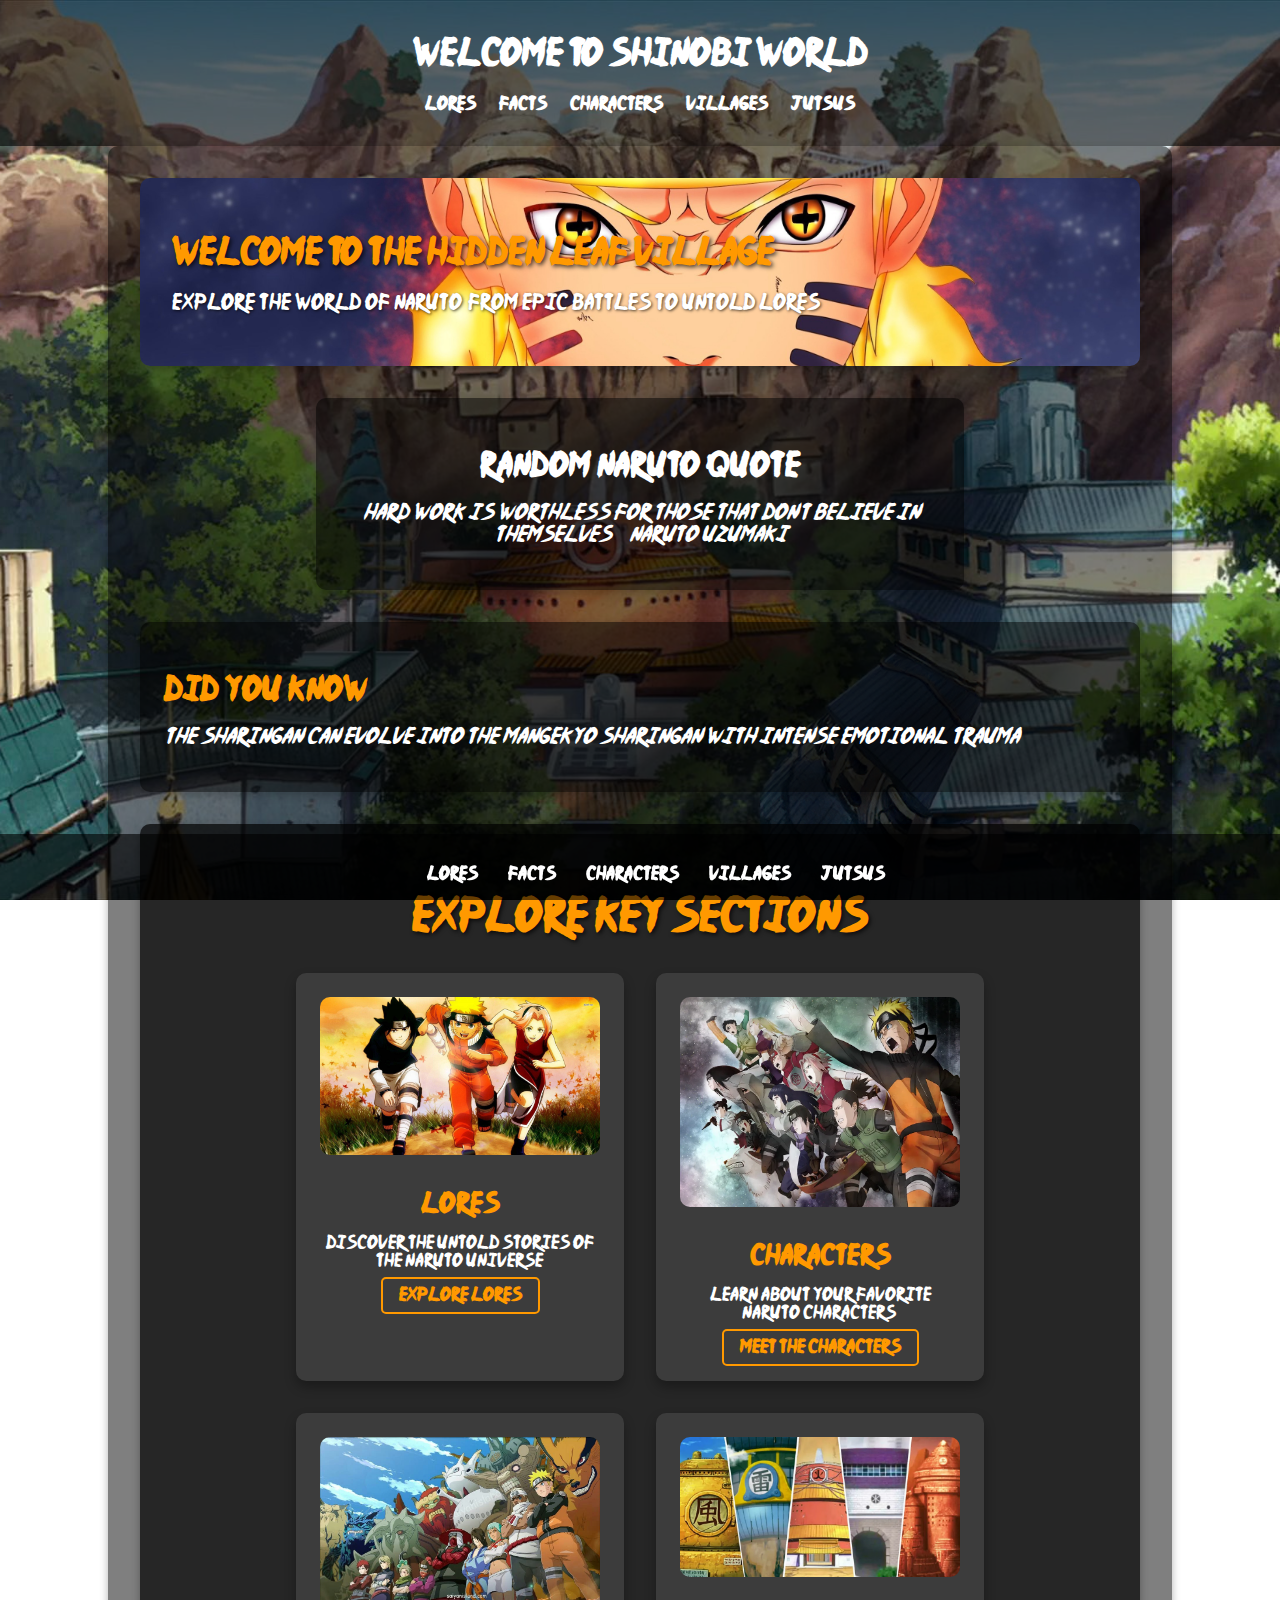
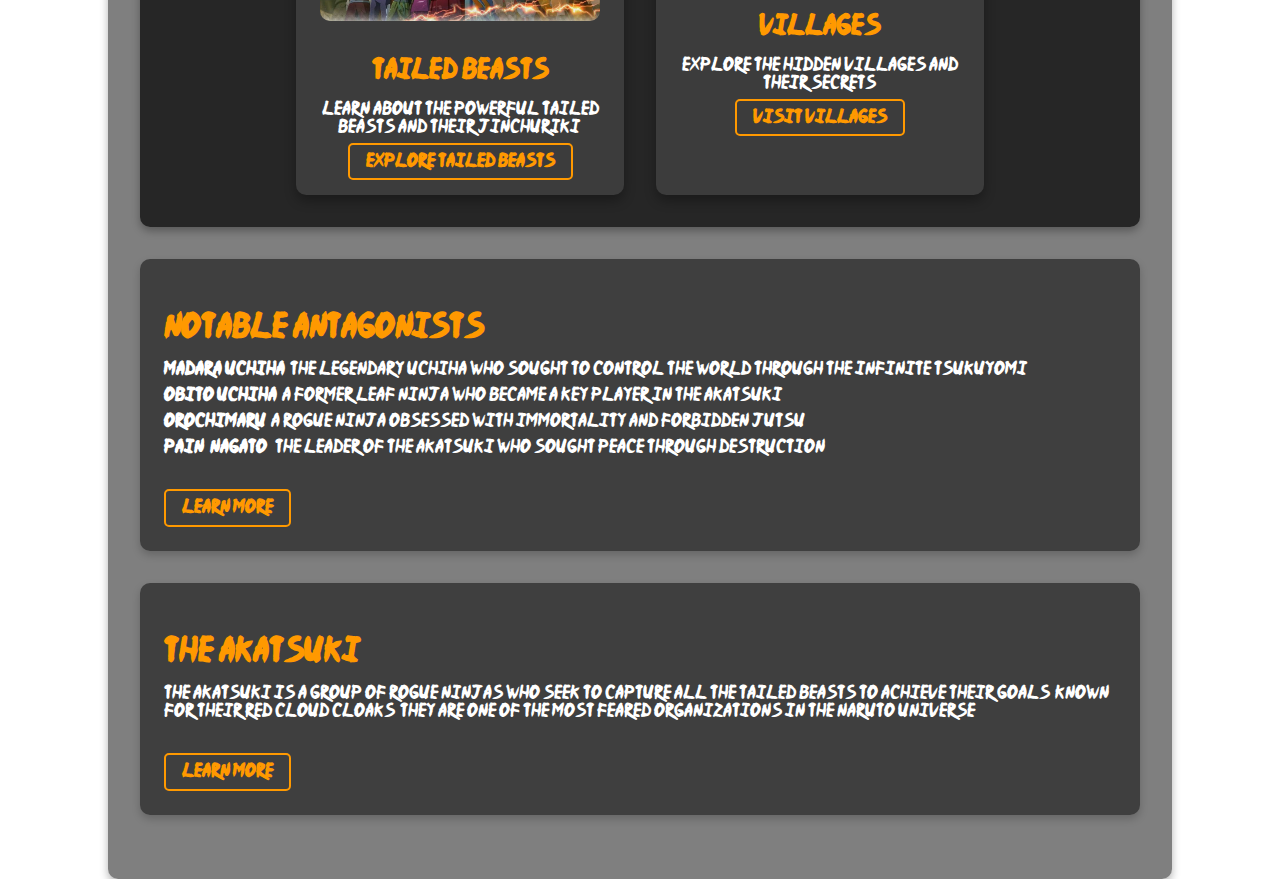
<file: index.html>
<!DOCTYPE html>
<html lang="en">
<head>
    <meta charset="UTF-8">
    <meta name="viewport" content="width=device-width, initial-scale=1.0">
    <title>Naruto World</title>
    <link rel="stylesheet" href="styles/style.css">
</head>
<body>
    <header>
        <h1>Welcome to Shinobi World</h1>
        <nav>
            <ul>
                <li><a href="lores.html">Lores</a></li>
                <li><a href="facts.html">Facts</a></li>
                <li><a href="characters.html">Characters</a></li>
                <li><a href="villages.html">Villages</a></li>
                <li><a href="jutsus.html">Jutsus</a></li>
            </ul>
        </nav>
    </header>
    <main>
        <!-- Left Section -->
        <div class="left-section">
            <section class="hero">
                <h2>Welcome to the Hidden Leaf Village</h2>
                <p>Explore the world of Naruto, from epic battles to untold lores!</p>
            </section>
            <section class="quote">
                <h3>Random Naruto Quote</h3>
                <p id="naruto-quote"></p> <!-- Filled dynamically by JavaScript -->
            </section>
            <section class="trivia">
                <h3>Did You Know?</h3>
                <p id="naruto-trivia"></p> <!-- Filled dynamically by JavaScript -->
            </section>
        </div>

        <!-- Center Section -->
        <section class="featured">
            <h3>Explore Key Sections</h3>
            <div class="featured-cards">
                <div class="card">
                    <img src="images/lores.jpg" alt="Lores">
                    <h4>Lores</h4>
                    <p>Discover the untold stories of the Naruto universe.</p>
                    <a href="lores.html">Explore Lores</a>
                </div>
                <div class="card">
                    <img src="images/characters.jpg" alt="Characters">
                    <h4>Characters</h4>
                    <p>Learn about your favorite Naruto characters.</p>
                    <a href="characters.html">Meet the Characters</a>
                </div>
                <div class="card">
                    <img src="images/tailed-beasts.jpg" alt="Tailed Beasts">
                    <h4>Tailed Beasts</h4>
                    <p>Learn about the powerful Tailed Beasts and their Jinchuriki.</p>
                    <a href="tailed-beasts.html">Explore Tailed Beasts</a>
                </div>
                <div class="card">
                    <img src="images/villages.jpg" alt="Villages">
                    <h4>Villages</h4>
                    <p>Explore the Hidden Villages and their secrets.</p>
                    <a href="villages.html">Visit Villages</a>
                </div>
            </div>
        </section>

        <!-- Right Section -->
        <div class="right-section">
            <section class="antagonists">
                <h3>Notable Antagonists</h3>
                <ul>
                    <li><strong>Madara Uchiha:</strong> The legendary Uchiha who sought to control the world through the Infinite Tsukuyomi.</li>
                    <li><strong>Obito Uchiha:</strong> A former Leaf ninja who became a key player in the Akatsuki.</li>
                    <li><strong>Orochimaru:</strong> A rogue ninja obsessed with immortality and forbidden jutsu.</li>
                    <li><strong>Pain (Nagato):</strong> The leader of the Akatsuki who sought peace through destruction.</li>
                </ul>
                <a href="antagonists.html" class="more-link">Learn More</a>
            </section>
            <section class="akatsuki">
                <h3>The Akatsuki</h3>
                <p>The Akatsuki is a group of rogue ninjas who seek to capture all the Tailed Beasts to achieve their goals. Known for their red cloud cloaks, they are one of the most feared organizations in the Naruto universe.</p>
                <a href="akatsuki.html" class="more-link">Learn More</a>
            </section>
        </div>
    </main>
    <footer>
        <nav>
            <ul>
                <li><a href="lores.html">Lores</a></li>
                <li><a href="facts.html">Facts</a></li>
                <li><a href="characters.html">Characters</a></li>
                <li><a href="villages.html">Villages</a></li>
                <li><a href="jutsus.html">Jutsus</a></li>
            </ul>
        </nav>
    </footer>
    <script src="scripts/app.js"></script>
</body>
</html>
</file>
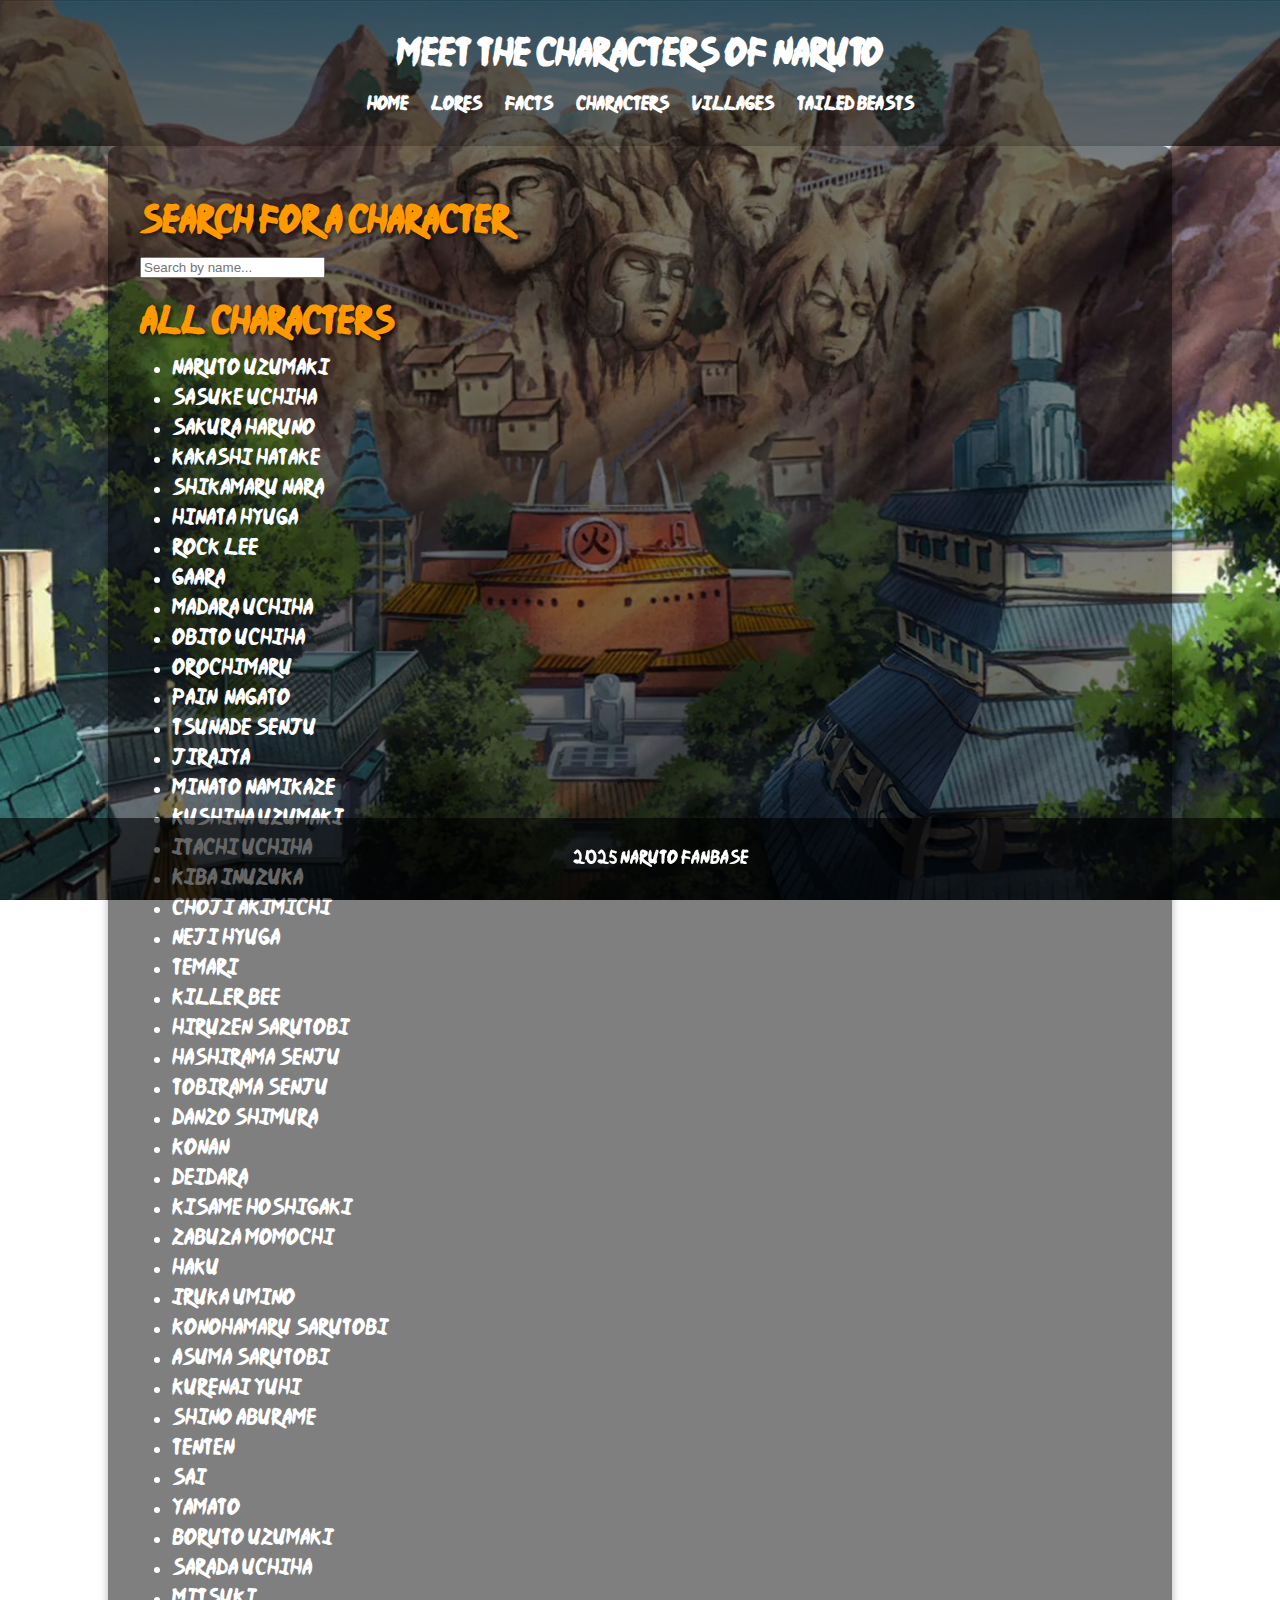
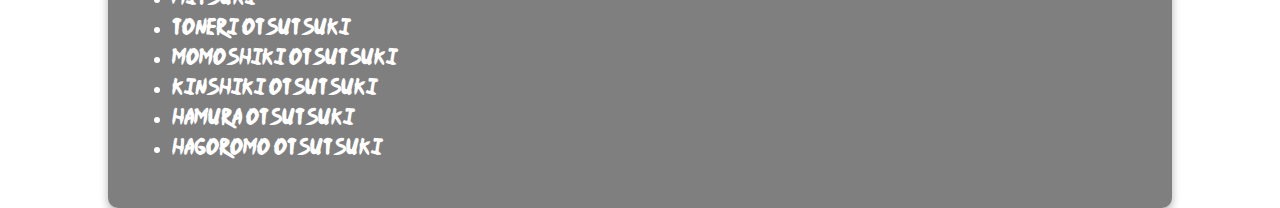
<file: characters.html>
<!DOCTYPE html>
<html lang="en">
<head>
    <meta charset="UTF-8">
    <meta name="viewport" content="width=device-width, initial-scale=1.0">
    <title>Naruto Characters</title>
    <link rel="stylesheet" href="styles/style.css">
</head>
<body>
    <header>
        <h1>Meet the Characters of Naruto</h1>
        <nav>
            <ul>
                <li><a href="index.html">Home</a></li>
                <li><a href="lores.html">Lores</a></li>
                <li><a href="facts.html">Facts</a></li>
                <li><a href="characters.html">Characters</a></li>
                <li><a href="villages.html">Villages</a></li>
                <li><a href="tailed-beasts.html">Tailed Beasts</a></li>
            </ul>
        </nav>
    </header>
    <main>
        <!-- Search Bar -->
        <section class="search-section">
            <h2>Search for a Character</h2>
            <input type="text" id="character-search" placeholder="Search by name..." onkeyup="filterCharacters()">
        </section>

        <!-- Character List -->
        <section class="character-list">
            <h2>All Characters</h2>
            <ul id="character-directory">
                <!-- Characters will be dynamically added here by JavaScript -->
            </ul>
        </section>
    </main>
    <footer>
        <p>&copy; 2025 Naruto Fanbase</p>
    </footer>
    <script src="scripts/characters.js"></script>
</body>
</html>
</file>
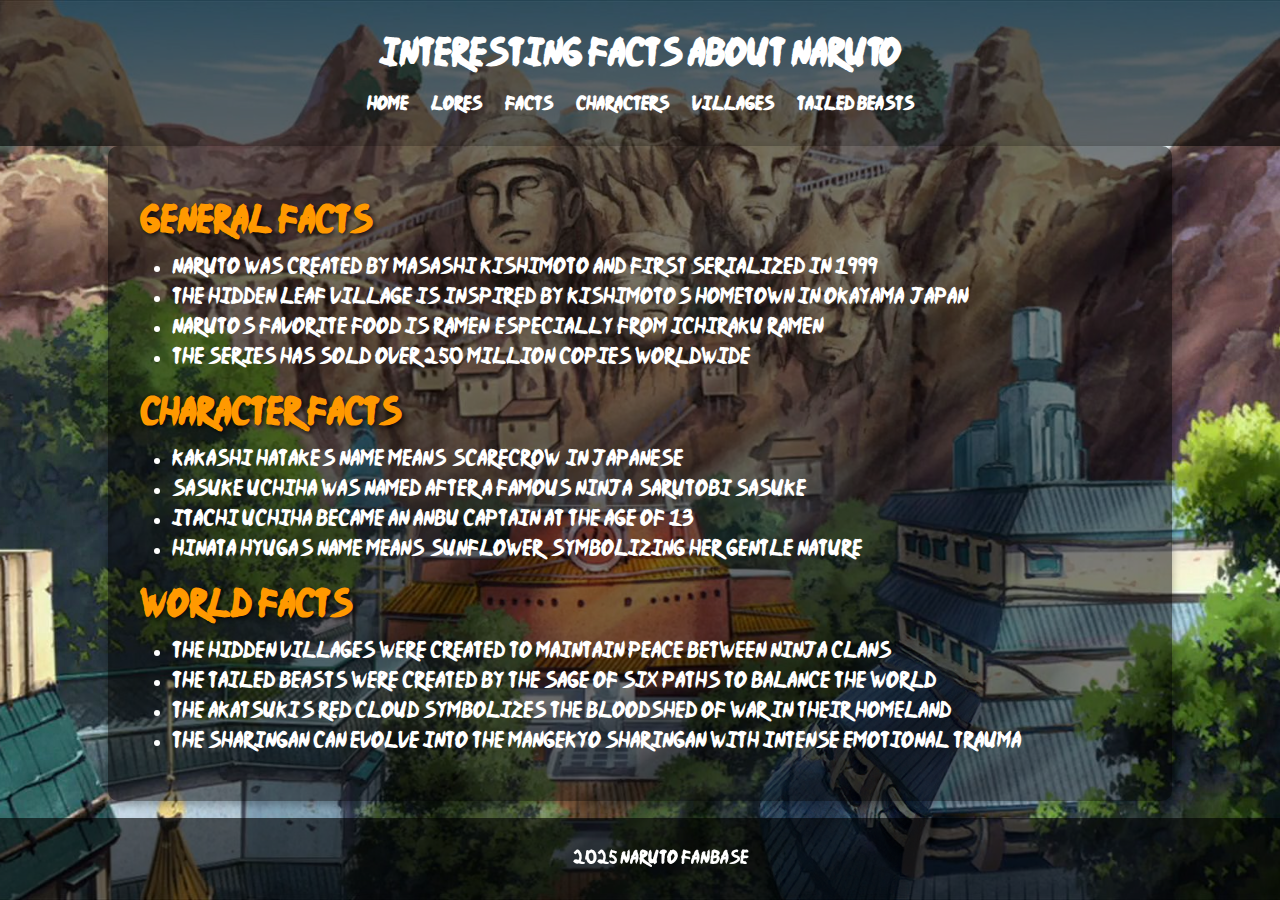
<file: facts.html>
<!DOCTYPE html>
<html lang="en">
<head>
    <meta charset="UTF-8">
    <meta name="viewport" content="width=device-width, initial-scale=1.0">
    <title>Naruto Facts</title>
    <link rel="stylesheet" href="styles/style.css">
</head>
<body>
    <header>
        <h1>Interesting Facts About Naruto</h1>
        <nav>
            <ul>
                <li><a href="index.html">Home</a></li>
                <li><a href="lores.html">Lores</a></li>
                <li><a href="facts.html">Facts</a></li>
                <li><a href="characters.html">Characters</a></li>
                <li><a href="villages.html">Villages</a></li>
                <li><a href="tailed-beasts.html">Tailed Beasts</a></li>
            </ul>
        </nav>
    </header>
    <main>
        <section class="general-facts">
            <h2>General Facts</h2>
            <ul>
                <li>Naruto was created by Masashi Kishimoto and first serialized in 1999.</li>
                <li>The Hidden Leaf Village is inspired by Kishimoto's hometown in Okayama, Japan.</li>
                <li>Naruto's favorite food is ramen, especially from Ichiraku Ramen.</li>
                <li>The series has sold over 250 million copies worldwide.</li>
            </ul>
        </section>
        <section class="character-facts">
            <h2>Character Facts</h2>
            <ul>
                <li>Kakashi Hatake's name means "Scarecrow" in Japanese.</li>
                <li>Sasuke Uchiha was named after a famous ninja, Sarutobi Sasuke.</li>
                <li>Itachi Uchiha became an ANBU captain at the age of 13.</li>
                <li>Hinata Hyuga's name means "Sunflower," symbolizing her gentle nature.</li>
            </ul>
        </section>
        <section class="world-facts">
            <h2>World Facts</h2>
            <ul>
                <li>The Hidden Villages were created to maintain peace between ninja clans.</li>
                <li>The Tailed Beasts were created by the Sage of Six Paths to balance the world.</li>
                <li>The Akatsuki's red cloud symbolizes the bloodshed of war in their homeland.</li>
                <li>The Sharingan can evolve into the Mangekyo Sharingan with intense emotional trauma.</li>
            </ul>
        </section>
    </main>
    <footer>
        <p>&copy; 2025 Naruto Fanbase</p>
    </footer>
</body>
</html>
</file>
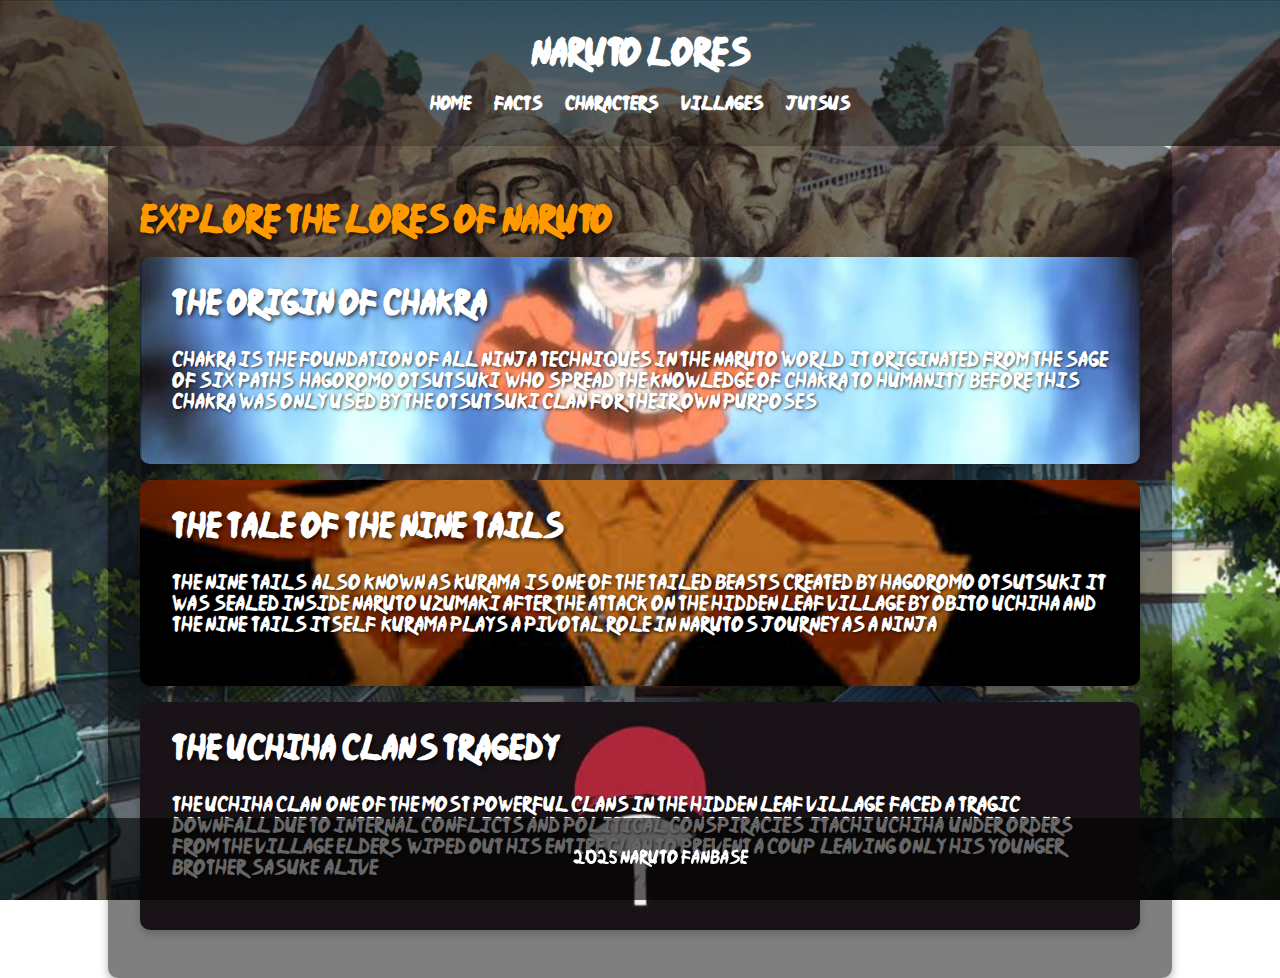
<file: lores.html>
<!DOCTYPE html>
<html lang="en">
<head>
    <meta charset="UTF-8">
    <meta name="viewport" content="width=device-width, initial-scale=1.0">
    <title>Naruto Lores</title>
    <link rel="stylesheet" href="styles/style.css">
</head>
<body>
    <header>
        <h1>Naruto Lores</h1>
        <nav>
            <ul>
                <li><a href="index.html">Home</a></li>
                <li><a href="facts.html">Facts</a></li>
                <li><a href="characters.html">Characters</a></li>
                <li><a href="villages.html">Villages</a></li>
                <li><a href="jutsus.html">Jutsus</a></li>
            </ul>
        </nav>
    </header>
    <main>
        <h2>Explore the Lores of Naruto</h2>
        <section class="lore-container" style="background-image: url('images/chakra.jpg');">
            <h3>The Origin of Chakra</h3>
            <p>
                Chakra is the foundation of all ninja techniques in the Naruto world. It originated from the 
                Sage of Six Paths, Hagoromo Otsutsuki, who spread the knowledge of chakra to humanity. 
                Before this, chakra was only used by the Otsutsuki clan for their own purposes.
            </p>
        </section>
        <section class="lore-container" style="background-image: url('images/nine-tails.jpg');">
            <h3>The Tale of the Nine-Tails</h3>
            <p>
                The Nine-Tails, also known as Kurama, is one of the Tailed Beasts created by Hagoromo Otsutsuki. 
                It was sealed inside Naruto Uzumaki after the attack on the Hidden Leaf Village by Obito Uchiha 
                and the Nine-Tails itself. Kurama plays a pivotal role in Naruto's journey as a ninja.
            </p>
        </section>
        <section class="lore-container" style="background-image: url('images/uchiha.jpg');">
            <h3>The Uchiha Clan's Tragedy</h3>
            <p>
                The Uchiha Clan, one of the most powerful clans in the Hidden Leaf Village, faced a tragic 
                downfall due to internal conflicts and political conspiracies. Itachi Uchiha, under orders 
                from the village elders, wiped out his entire clan to prevent a coup, leaving only his younger 
                brother, Sasuke, alive.
            </p>
        </section>
    </main>
    <footer>
        <p>&copy; 2025 Naruto Fanbase</p>
    </footer>
</body>
</html>
</file>
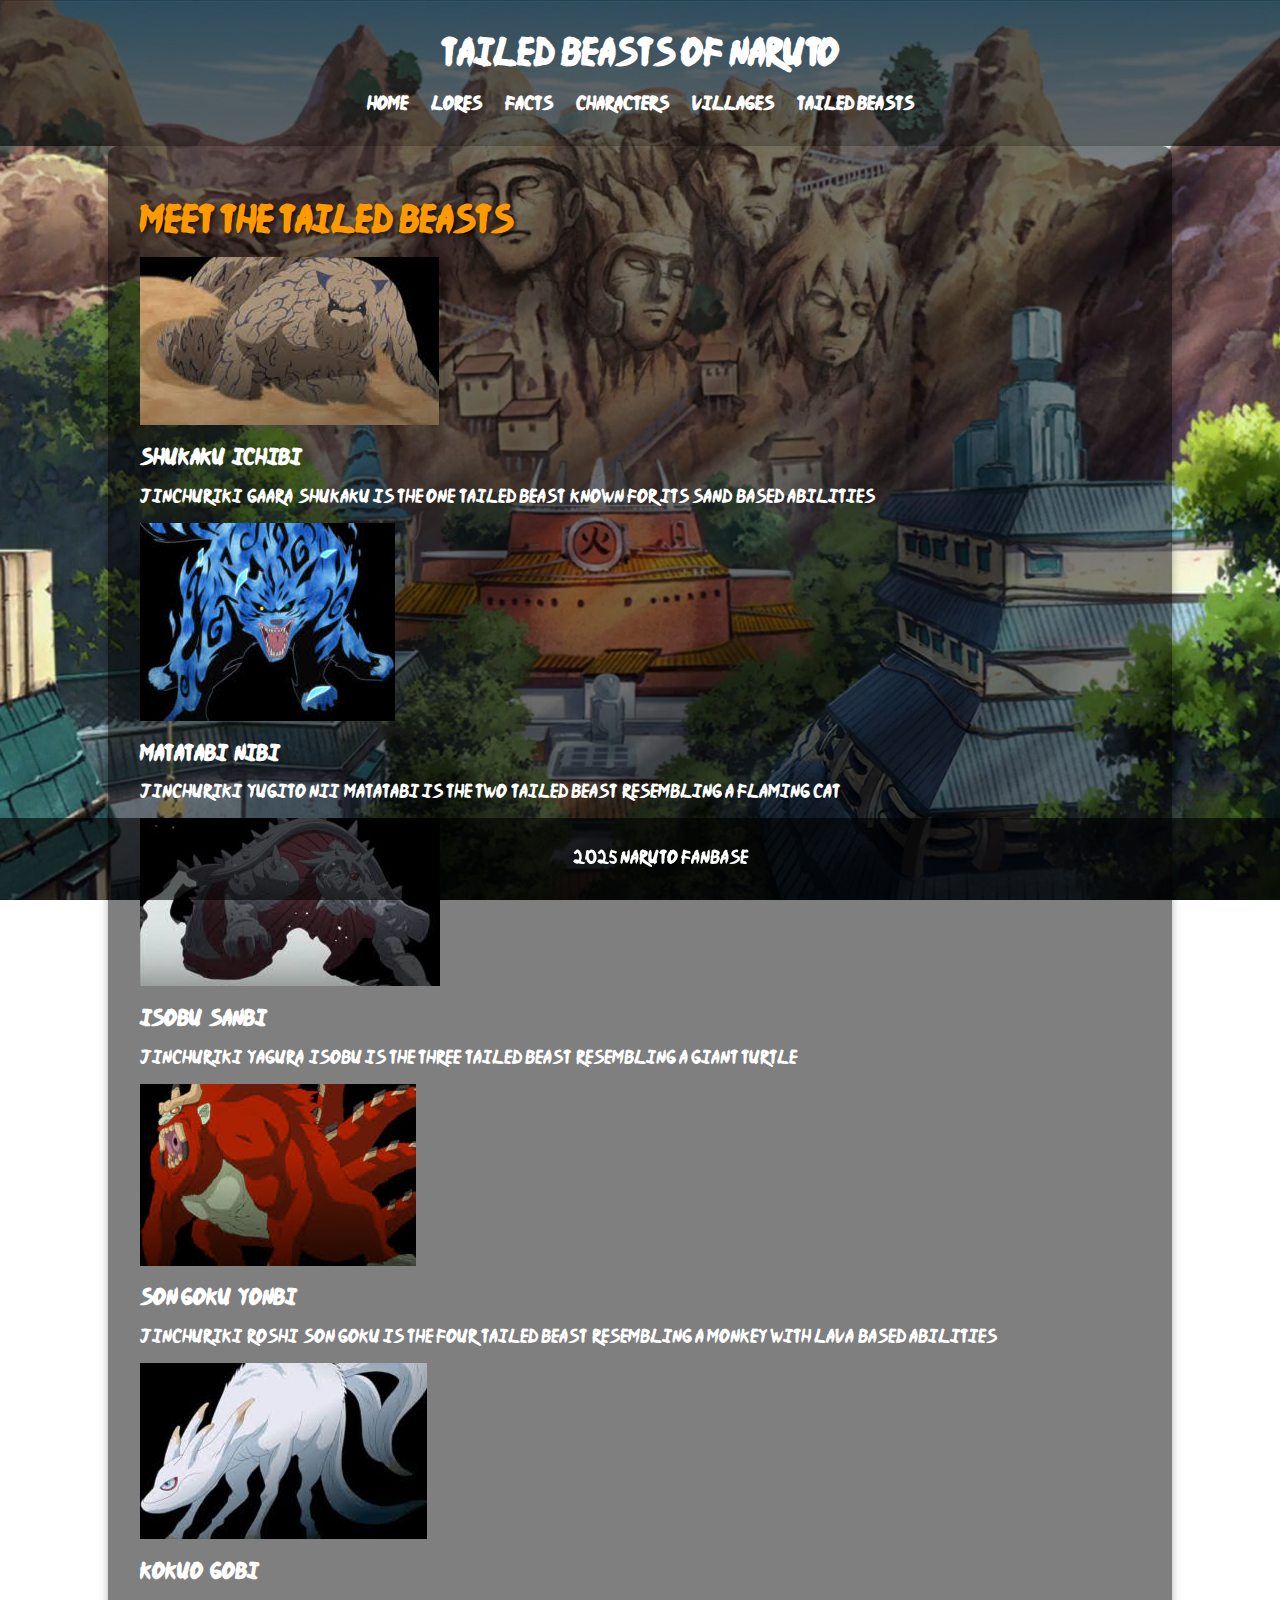
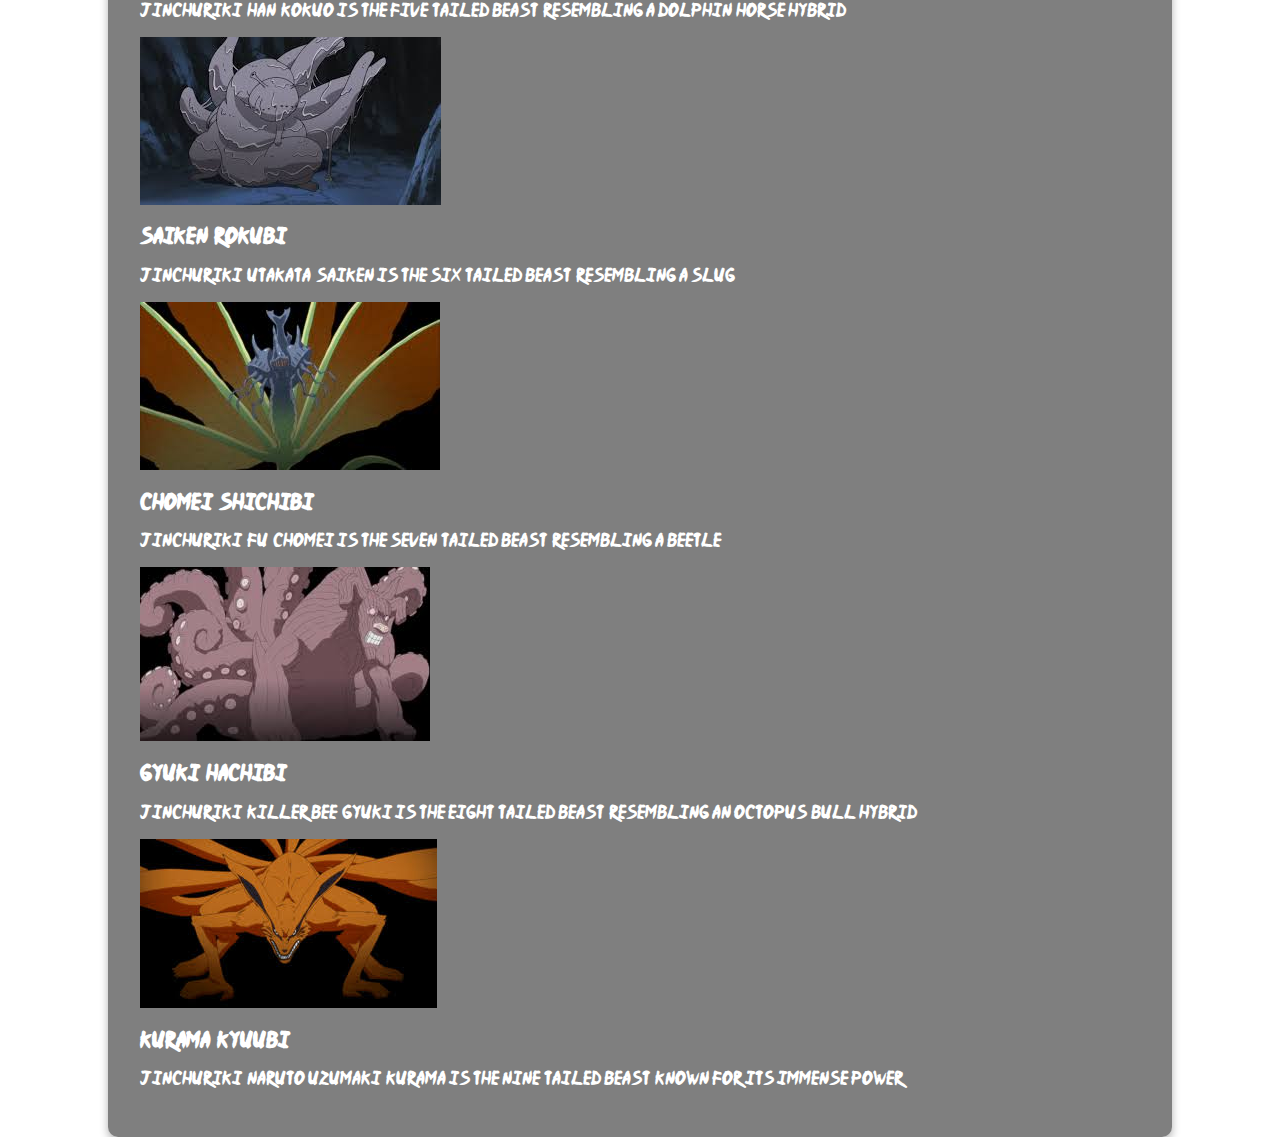
<file: tailed-beasts.html>
<!DOCTYPE html>
<html lang="en">
<head>
    <meta charset="UTF-8">
    <meta name="viewport" content="width=device-width, initial-scale=1.0">
    <title>Tailed Beasts</title>
    <link rel="stylesheet" href="styles/style.css">
</head>
<body>
    <header>
        <h1>Tailed Beasts of Naruto</h1>
        <nav>
            <ul>
                <li><a href="index.html">Home</a></li>
                <li><a href="lores.html">Lores</a></li>
                <li><a href="facts.html">Facts</a></li>
                <li><a href="characters.html">Characters</a></li>
                <li><a href="villages.html">Villages</a></li>
                <li><a href="tailed-beasts.html">Tailed Beasts</a></li>
            </ul>
        </nav>
    </header>
    <main>
        <section class="tailed-beasts">
            <h2>Meet the Tailed Beasts</h2>
            <div class="beast-grid">
                <div class="beast-card">
                    <img src="images/ichibi.jpg" alt="Shukaku">
                    <h3>Shukaku (Ichibi)</h3>
                    <p>Jinchuriki: Gaara. Shukaku is the One-Tailed Beast, known for its sand-based abilities.</p>
                </div>
                <div class="beast-card">
                    <img src="images/niibi.jpg" alt="Matatabi">
                    <h3>Matatabi (Nibi)</h3>
                    <p>Jinchuriki: Yugito Nii. Matatabi is the Two-Tailed Beast, resembling a flaming cat.</p>
                </div>
                <div class="beast-card">
                    <img src="images/sanbi.jpg" alt="Isobu">
                    <h3>Isobu (Sanbi)</h3>
                    <p>Jinchuriki: Yagura. Isobu is the Three-Tailed Beast, resembling a giant turtle.</p>
                </div>
                <div class="beast-card">
                    <img src="images/yonbi.jpg" alt="Son Goku">
                    <h3>Son Goku (Yonbi)</h3>
                    <p>Jinchuriki: Roshi. Son Goku is the Four-Tailed Beast, resembling a monkey with lava-based abilities.</p>
                </div>
                <div class="beast-card">
                    <img src="images/gobi.jpg" alt="Kokuo">
                    <h3>Kokuo (Gobi)</h3>
                    <p>Jinchuriki: Han. Kokuo is the Five-Tailed Beast, resembling a dolphin-horse hybrid.</p>
                </div>
                <div class="beast-card">
                    <img src="images/rokubi.jpg" alt="Saiken">
                    <h3>Saiken (Rokubi)</h3>
                    <p>Jinchuriki: Utakata. Saiken is the Six-Tailed Beast, resembling a slug.</p>
                </div>
                <div class="beast-card">
                    <img src="images/shichibi.jpg" alt="Chomei">
                    <h3>Chomei (Shichibi)</h3>
                    <p>Jinchuriki: Fu. Chomei is the Seven-Tailed Beast, resembling a beetle.</p>
                </div>
                <div class="beast-card">
                    <img src="images/hachibi.jpg" alt="Gyuki">
                    <h3>Gyuki (Hachibi)</h3>
                    <p>Jinchuriki: Killer Bee. Gyuki is the Eight-Tailed Beast, resembling an octopus-bull hybrid.</p>
                </div>
                <div class="beast-card">
                    <img src="images/kyuubi.jpg" alt="Kurama">
                    <h3>Kurama (Kyuubi)</h3>
                    <p>Jinchuriki: Naruto Uzumaki. Kurama is the Nine-Tailed Beast, known for its immense power.</p>
                </div>
            </div>
        </section>
    </main>
    <footer>
        <p>&copy; 2025 Naruto Fanbase</p>
    </footer>
</body>
</html>
</file>
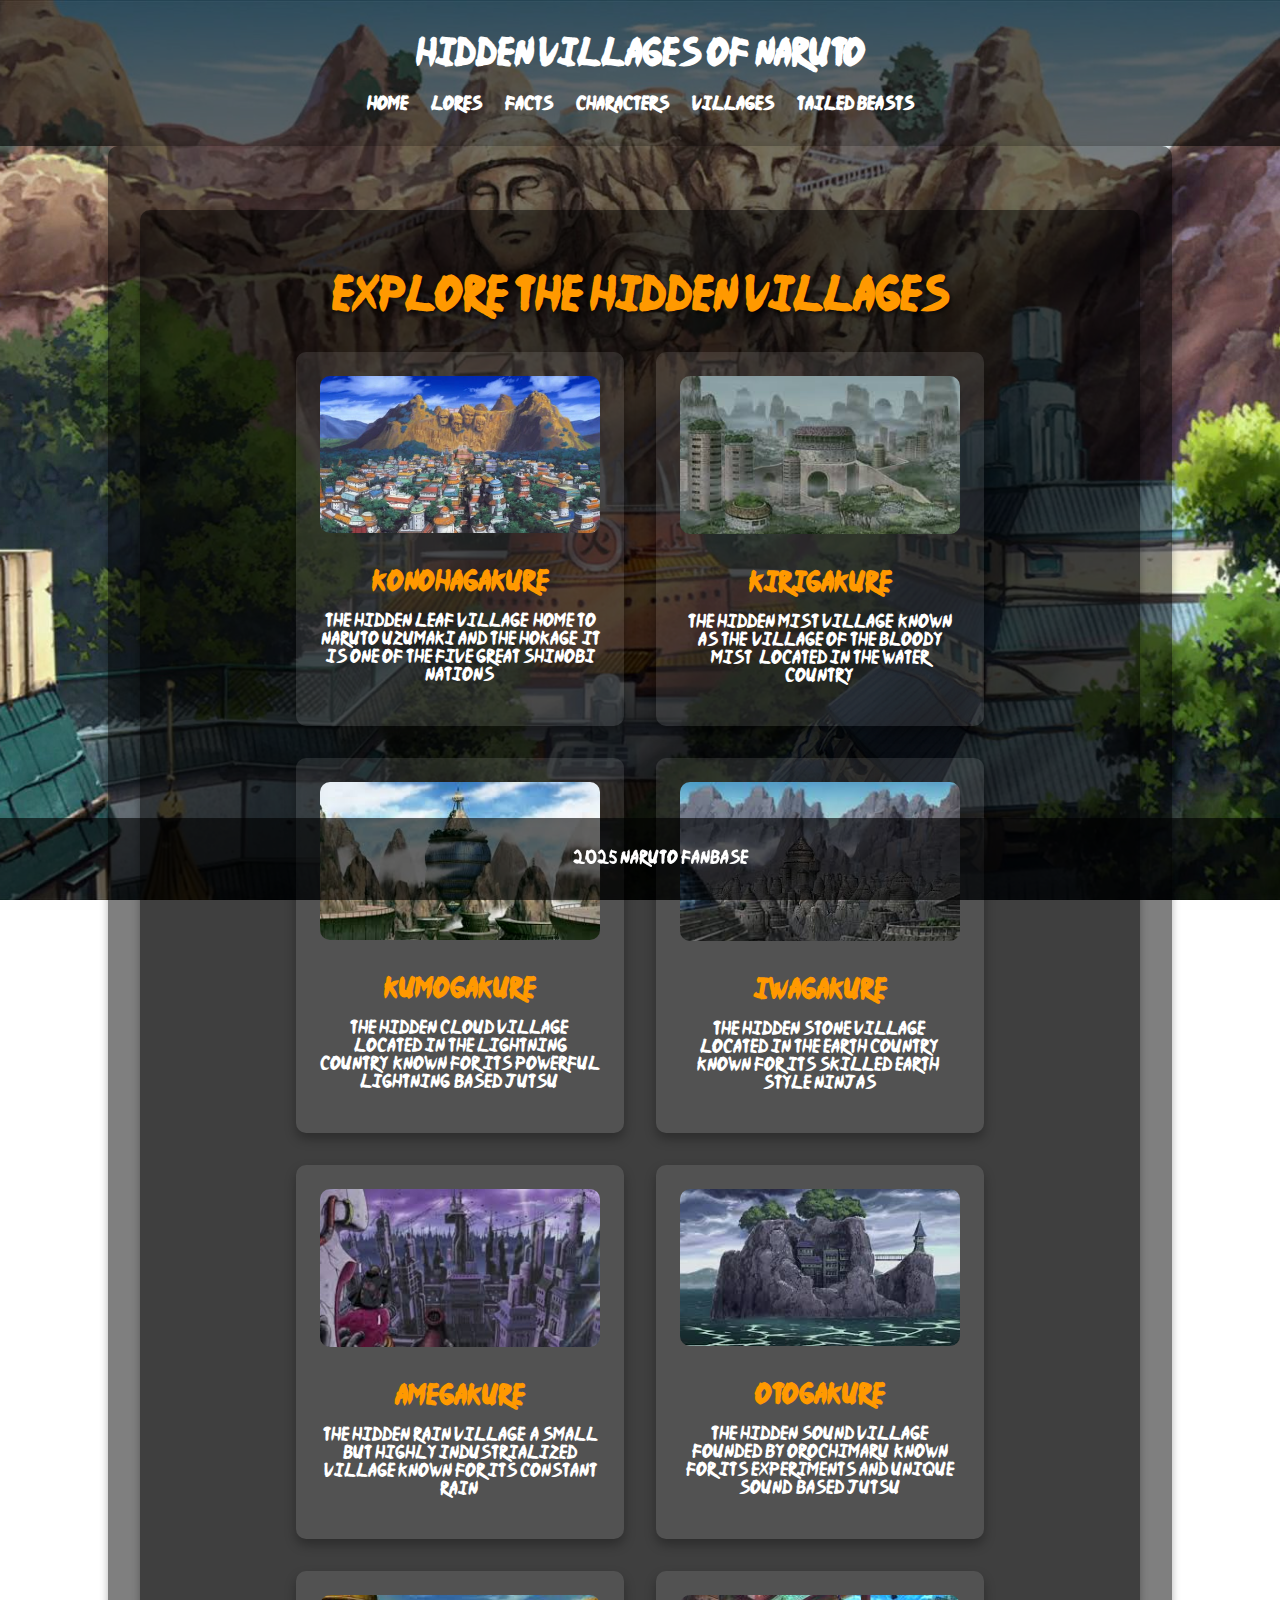
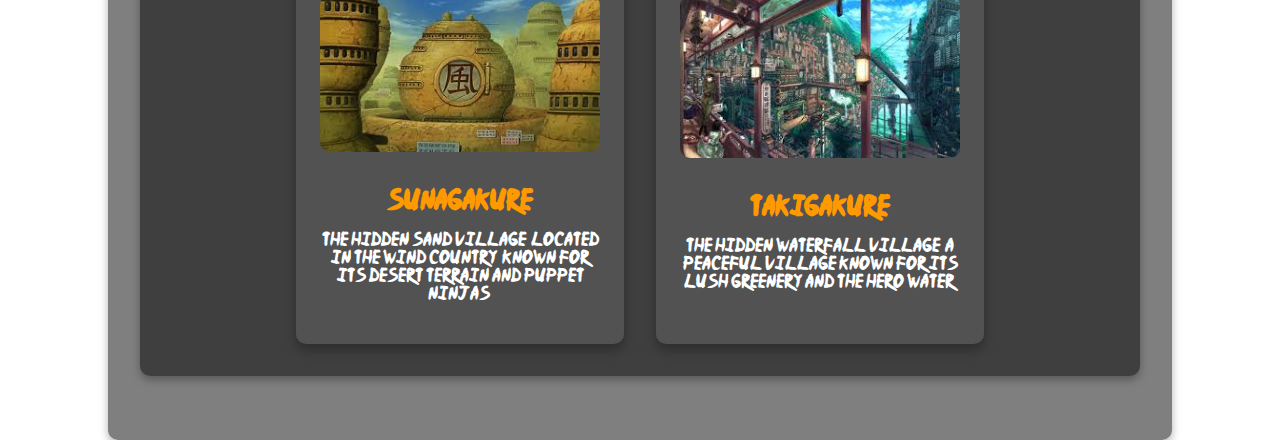
<file: villages.html>
<!DOCTYPE html>
<html lang="en">
<head>
    <meta charset="UTF-8">
    <meta name="viewport" content="width=device-width, initial-scale=1.0">
    <title>Naruto Villages</title>
    <link rel="stylesheet" href="styles/style.css">
</head>
<body>
    <header>
        <h1>Hidden Villages of Naruto</h1>
        <nav>
            <ul>
                <li><a href="index.html">Home</a></li>
                <li><a href="lores.html">Lores</a></li>
                <li><a href="facts.html">Facts</a></li>
                <li><a href="characters.html">Characters</a></li>
                <li><a href="villages.html">Villages</a></li>
                <li><a href="tailed-beasts.html">Tailed Beasts</a></li>
            </ul>
        </nav>
    </header>
    <main>
        <section class="villages">
            <h2>Explore the Hidden Villages</h2>
            <div class="village-grid">
                <div class="village-card">
                    <img src="images/konohagakure.jpg" alt="Konohagakure">
                    <h3>Konohagakure</h3>
                    <p>The Hidden Leaf Village, home to Naruto Uzumaki and the Hokage. It is one of the Five Great Shinobi Nations.</p>
                </div>
                <div class="village-card">
                    <img src="images/kirigakure.jpg" alt="Kirigakure">
                    <h3>Kirigakure</h3>
                    <p>The Hidden Mist Village, known as the "Village of the Bloody Mist," located in the Water Country.</p>
                </div>
                <div class="village-card">
                    <img src="images/kumogakure.jpg" alt="Kumogakure">
                    <h3>Kumogakure</h3>
                    <p>The Hidden Cloud Village, located in the Lightning Country, known for its powerful lightning-based jutsu.</p>
                </div>
                <div class="village-card">
                    <img src="images/iwagakure.jpg" alt="Iwagakure">
                    <h3>Iwagakure</h3>
                    <p>The Hidden Stone Village, located in the Earth Country, known for its skilled earth-style ninjas.</p>
                </div>
                <div class="village-card">
                    <img src="images/amegakure.jpg" alt="Amegakure">
                    <h3>Amegakure</h3>
                    <p>The Hidden Rain Village, a small but highly industrialized village known for its constant rain.</p>
                </div>
                <div class="village-card">
                    <img src="images/otogakure.jpg" alt="Otogakure">
                    <h3>Otogakure</h3>
                    <p>The Hidden Sound Village, founded by Orochimaru, known for its experiments and unique sound-based jutsu.</p>
                </div>
                <div class="village-card">
                    <img src="images/sunagakure.jpg" alt="Sunagakure">
                    <h3>Sunagakure</h3>
                    <p>The Hidden Sand Village, located in the Wind Country, known for its desert terrain and puppet ninjas.</p>
                </div>
                <div class="village-card">
                    <img src="images/takigakure.jpg" alt="Takigakure">
                    <h3>Takigakure</h3>
                    <p>The Hidden Waterfall Village, a peaceful village known for its lush greenery and the Hero Water.</p>
                </div>
            </div>
        </section>
    </main>
    <footer>
        <p>&copy; 2025 Naruto Fanbase</p>
    </footer>
</body>
</html>
</file>
<file: styles/style.css>
/* General Styles */
/* Konoha Background */
body {
    background-image: url('../images/konoha.png'); /* Use the Konoha image */
    background-size: cover;
    background-position: center;
    background-attachment: fixed;
    color: white; /* Ensure text is readable */
    margin: 0;
    padding: 0;
}

/* Import the Naruto Font */
@font-face {
    font-family: 'NarutoFont';
    src: url('../fonts/naruto.ttf') format('truetype');
}

/* Apply the Naruto Font */
body, header, nav, main, footer {
    font-family: 'NarutoFont', Arial, sans-serif;
}

h1, h2, h3 {
    font-family: 'NarutoFont', Arial, sans-serif;
    text-transform: uppercase; /* Optional: Makes headings look bold and impactful */
}

/* Header Styling */
header {
    background-color: rgba(0, 0, 0, 0.6); /* Semi-transparent background for readability */
    padding: 1rem;
    text-align: center;
    color: white;
}

nav ul {
    list-style: none;
    padding: 0;
}

nav ul li {
    display: inline;
    margin: 0 10px;
}

nav ul li a {
    color: white;
    text-decoration: none;
    font-weight: bold;
}

/* Main Layout */
main {
    max-width: 1000px;
    margin: 0 auto;
    padding: 2rem;
    text-align: left;
    background-color: rgba(0, 0, 0, 0.5);
    color: white;
    border-radius: 10px;
    box-shadow: 0 4px 8px rgba(0, 0, 0, 0.3);
}

main h2 {
    font-size: 2rem;
    margin-bottom: 1rem;
    color: #ff9900; /* Naruto orange */
    text-shadow: 2px 2px 4px rgba(0, 0, 0, 0.7);
}

main ul {
    list-style: disc;
    padding-left: 2rem;
}

main ul li {
    margin-bottom: 0.5rem;
    font-size: 1.2rem;
}

/* Left Section (Welcome + Quote) */
.left-section {
    grid-column: 1 / 2; /* Place in the first column */
    text-align: left;
}

.hero {
    background-image: url('../images/hero-banner.jpg'); /* Add a Naruto-themed banner image */
    background-size: cover;
    background-position: center;
    color: white;
    text-align: left; /* Align text to the left */
    padding: 2rem;
    margin-bottom: 2rem;
    border-radius: 10px;
    box-shadow: 0 4px 8px rgba(0, 0, 0, 0.2);
}

.hero h2 {
    font-size: 2rem;
    text-shadow: 2px 2px 4px rgba(0, 0, 0, 0.7);
}

.hero p {
    font-size: 1.2rem;
    text-shadow: 1px 1px 3px rgba(0, 0, 0, 0.7);
}

.quote {
    background-color: rgba(0, 0, 0, 0.5);
    color: white;
    padding: 1.5rem;
    border-radius: 10px;
    box-shadow: 0 4px 8px rgba(0, 0, 0, 0.2);
    margin-bottom: 2rem;
}

/* Trivia Section (Left Side) */
.trivia {
    background-color: rgba(0, 0, 0, 0.5);
    color: white;
    padding: 1.5rem;
    border-radius: 10px;
    box-shadow: 0 4px 8px rgba(0, 0, 0, 0.2);
    margin-bottom: 2rem;
}

.trivia h3 {
    font-size: 1.8rem;
    margin-bottom: 1rem;
    color: #ff9900; /* Naruto orange */
}

.trivia p {
    font-size: 1.2rem;
    font-style: italic;
}

/* Center Section (Explore Key Sections) */
.featured {
    grid-column: 2 / 3; /* Place in the second column */
    text-align: center;
    background-color: rgba(0, 0, 0, 0.7);
    color: white;
    padding: 2rem;
    border-radius: 10px;
    box-shadow: 0 4px 8px rgba(0, 0, 0, 0.3);
}

.featured h3 {
    font-size: 2.5rem;
    margin-bottom: 2rem;
    color: #ff9900; /* Naruto orange */
    text-shadow: 2px 2px 4px rgba(0, 0, 0, 0.7);
}

.featured-cards {
    display: flex;
    justify-content: center;
    gap: 2rem;
    flex-wrap: wrap;
}

/* Right Section (Antagonists and Akatsuki) */
.right-section {
    grid-column: 3 / 4; /* Place in the third column */
    text-align: left;
}

.antagonists, .akatsuki {
    background-color: rgba(0, 0, 0, 0.5);
    color: white;
    padding: 1.5rem;
    border-radius: 10px;
    box-shadow: 0 4px 8px rgba(0, 0, 0, 0.2);
    margin-bottom: 2rem;
}

.antagonists h3, .akatsuki h3 {
    font-size: 1.8rem;
    margin-bottom: 1rem;
    color: #ff9900; /* Naruto orange */
}

.antagonists ul {
    list-style: none;
    padding: 0;
}

.antagonists ul li {
    margin-bottom: 0.5rem;
    font-size: 1rem;
}

.more-link {
    display: inline-block;
    margin-top: 1rem;
    color: #ff9900;
    text-decoration: none;
    font-weight: bold;
    border: 2px solid #ff9900;
    padding: 0.5rem 1rem;
    border-radius: 5px;
    transition: background-color 0.3s ease, color 0.3s ease;
}

.more-link:hover {
    background-color: #ff9900;
    color: black;
}

/* Lore Containers */
.lore-container {
    background-size: cover;
    background-position: center;
    color: white;
    padding: 2rem;
    margin: 1rem 0;
    border-radius: 10px;
    box-shadow: 0 4px 8px rgba(0, 0, 0, 0.2);
}

.lore-container h3 {
    margin-top: 0;
    font-size: 1.8rem;
    text-shadow: 2px 2px 4px rgba(0, 0, 0, 0.7);
}

.lore-container p {
    font-size: 1.1rem;
    text-shadow: 1px 1px 3px rgba(0, 0, 0, 0.7);
}

/* Footer Styling */
footer {
    background-color: rgba(0, 0, 0, 0.6);
    color: white;
    text-align: center;
    padding: 1rem;
    position: fixed;
    bottom: 0;
    width: 100%;
}

.quote {
    text-align: center;
    margin: 2rem auto;
    padding: 1.5rem;
    background-color: rgba(0, 0, 0, 0.5);
    color: white;
    border-radius: 10px;
    max-width: 600px;
    box-shadow: 0 4px 8px rgba(0, 0, 0, 0.2);
}

.quote h3 {
    font-size: 1.8rem;
    margin-bottom: 1rem;
}

.quote p {
    font-size: 1.2rem;
    font-style: italic;
}

/* Featured Section Styling */
.featured {
    text-align: center;
    margin: 2rem auto;
    padding: 2rem;
    background-color: rgba(0, 0, 0, 0.7); /* Darker background for contrast */
    color: white;
    border-radius: 10px;
    max-width: 1000px;
    box-shadow: 0 4px 8px rgba(0, 0, 0, 0.3);
}

.featured h3 {
    font-size: 2.5rem;
    margin-bottom: 2rem;
    color: #ff9900; /* Naruto orange */
    text-shadow: 2px 2px 4px rgba(0, 0, 0, 0.7);
}

/* Featured Cards Layout */
.featured-cards {
    display: flex;
    justify-content: center;
    gap: 2rem; /* Space between cards */
    flex-wrap: wrap; /* Allow wrapping on smaller screens */
}

.card {
    background-color: rgba(255, 255, 255, 0.1); /* Semi-transparent background */
    color: white;
    border-radius: 10px;
    padding: 1.5rem;
    text-align: center;
    width: 280px; /* Slightly larger cards */
    box-shadow: 0 6px 12px rgba(0, 0, 0, 0.3);
    transition: transform 0.3s ease, box-shadow 0.3s ease;
}

.card:hover {
    transform: translateY(-10px); /* Lift the card on hover */
    box-shadow: 0 8px 16px rgba(0, 0, 0, 0.5);
}

.card img {
    width: 100%;
    border-radius: 10px;
    margin-bottom: 1rem;
}

.card h4 {
    margin: 1rem 0 0.5rem;
    font-size: 1.5rem;
    color: #ff9900; /* Naruto orange */
}

.card p {
    font-size: 1rem;
    margin-bottom: 1rem;
}

.card a {
    color: #ff9900;
    text-decoration: none;
    font-weight: bold;
    border: 2px solid #ff9900;
    padding: 0.5rem 1rem;
    border-radius: 5px;
    transition: background-color 0.3s ease, color 0.3s ease;
}

.card a:hover {
    background-color: #ff9900;
    color: black;
}

/* Character Grid Layout */
.character-grid {
    display: flex;
    flex-wrap: wrap;
    gap: 2rem;
    justify-content: center;
}

.character-card {
    background-color: rgba(255, 255, 255, 0.1); /* Semi-transparent background */
    color: white;
    border-radius: 10px;
    padding: 1.5rem;
    text-align: center;
    width: 250px; /* Fixed width for cards */
    box-shadow: 0 6px 12px rgba(0, 0, 0, 0.3);
    transition: transform 0.3s ease, box-shadow 0.3s ease;
}

.character-card:hover {
    transform: translateY(-10px); /* Lift the card on hover */
    box-shadow: 0 8px 16px rgba(0, 0, 0, 0.5);
}

.character-card img {
    width: 100%;
    border-radius: 10px;
    margin-bottom: 1rem;
}

.character-card h3 {
    margin: 1rem 0 0.5rem;
    font-size: 1.5rem;
    color: #ff9900; /* Naruto orange */
}

.character-card p {
    font-size: 1rem;
    margin-bottom: 1rem;
}

.character-card a {
    color: #ff9900;
    text-decoration: none;
    font-weight: bold;
    border: 2px solid #ff9900;
    padding: 0.5rem 1rem;
    border-radius: 5px;
    transition: background-color 0.3s ease, color 0.3s ease;
}

.character-card a:hover {
    background-color: #ff9900;
    color: black;
}

/* Footer Navigation Styling */
footer nav ul {
    display: flex;
    justify-content: center;
    list-style: none;
    padding: 0;
    margin: 1rem 0 0;
}

footer nav ul li {
    margin: 0 15px;
}

footer nav ul li a {
    color: white;
    text-decoration: none;
    font-weight: bold;
    transition: color 0.3s ease;
}

footer nav ul li a:hover {
    color: #ff9900; /* Naruto orange */
}

/* Villages Page Styling */
.villages {
    text-align: center;
    margin: 2rem auto;
    padding: 2rem;
    background-color: rgba(0, 0, 0, 0.5);
    color: white;
    border-radius: 10px;
    max-width: 1200px;
    box-shadow: 0 4px 8px rgba(0, 0, 0, 0.3);
}

.villages h2 {
    font-size: 2.5rem;
    margin-bottom: 2rem;
    color: #ff9900; /* Naruto orange */
    text-shadow: 2px 2px 4px rgba(0, 0, 0, 0.7);
}

/* Village Grid Layout */
.village-grid {
    display: flex;
    flex-wrap: wrap;
    gap: 2rem;
    justify-content: center;
}

.village-card {
    background-color: rgba(255, 255, 255, 0.1); /* Semi-transparent background */
    color: white;
    border-radius: 10px;
    padding: 1.5rem;
    text-align: center;
    width: 280px; /* Fixed width for cards */
    box-shadow: 0 6px 12px rgba(0, 0, 0, 0.3);
    transition: transform 0.3s ease, box-shadow 0.3s ease;
}

.village-card:hover {
    transform: translateY(-10px); /* Lift the card on hover */
    box-shadow: 0 8px 16px rgba(0, 0, 0, 0.5);
}

.village-card img {
    width: 100%;
    border-radius: 10px;
    margin-bottom: 1rem;
}

.village-card h3 {
    margin: 1rem 0 0.5rem;
    font-size: 1.5rem;
    color: #ff9900; /* Naruto orange */
}

.village-card p {
    font-size: 1rem;
    margin-bottom: 1rem;
}
</file>
